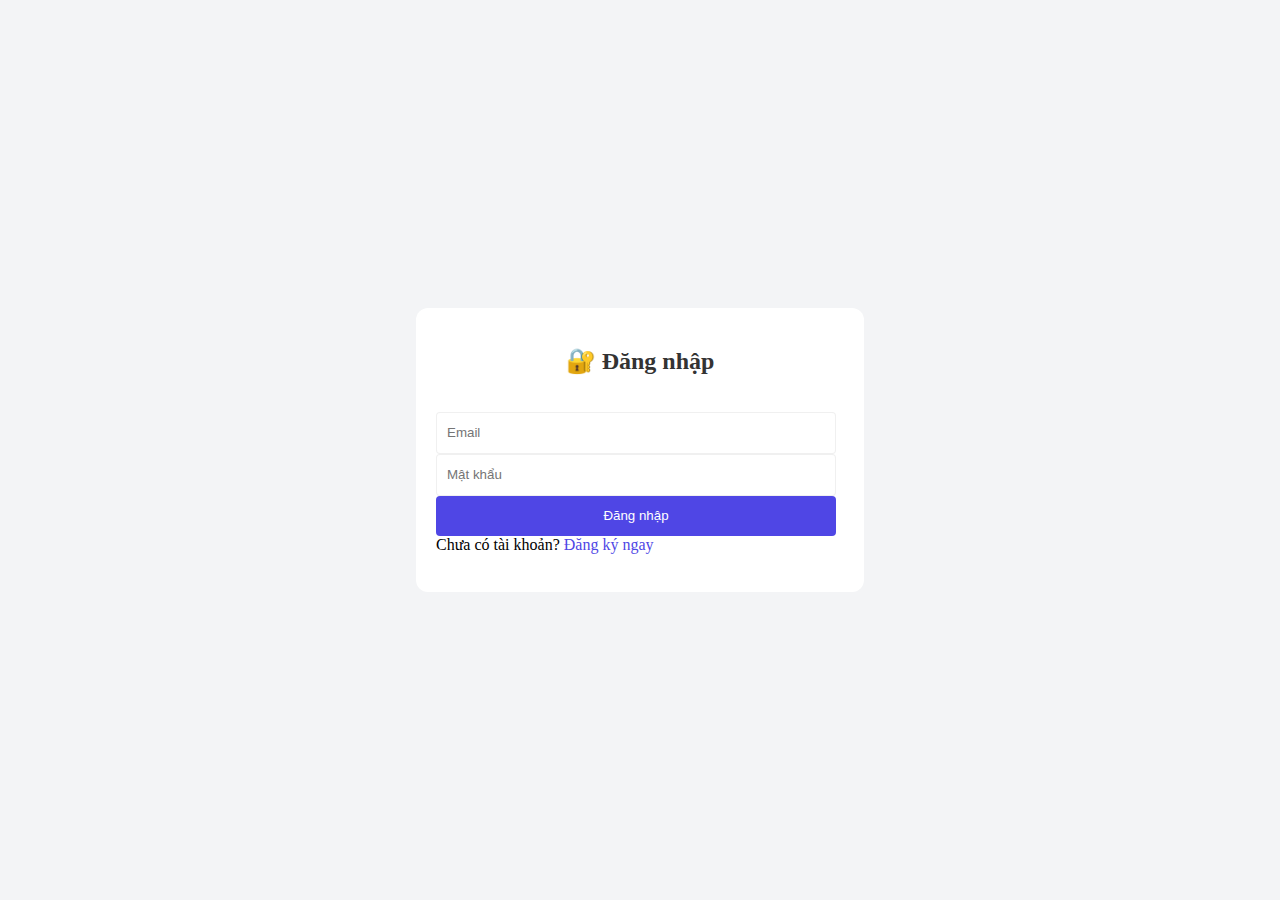
<file: index.html>
<!DOCTYPE html>
<html lang="vi">
<head>
    <meta charset="UTF-8">
    <meta name="viewport" content="width=device-width, initial-scale=1.0">
    <link rel="icon" href="data:,">
    <title>Quản Lý Tài Chính Cá Nhân</title>
    <link rel="stylesheet" href="https://cdnjs.cloudflare.com/ajax/libs/font-awesome/6.7.2/css/all.min.css">
    <link rel="stylesheet" href="styles.css">
</head>
<body>
    <div class="beginning">
        <div class="content">📒 Tài Chính Cá Nhân K24_Rikkei</div>
        <div class="head">
            <button class="logout-button">Tài khoản</button>
            <a href=""><i class="fa-solid fa-chevron-down"></i></a>
        </div>
    </div>

    <div class="tbody">
        <div class="main">
            <h2>🎯 Kiểm soát chi tiêu thông minh</h2>
            <p>Theo dõi ngân sách và thu chi hằng tháng dễ dàng</p>
        </div>

        <div class="auxiliary">
            <div class="content">📊 Quản Lý Tài Chính Cá Nhân</div>
            
            <div class="container">
                <span>📅 Chọn tháng:</span>
                <input type="month" id="monthSelect">
            </div>
            
            <div class="container2">
                <span>💰 Ngân sách tháng:</span>
                <input type="number" id="budgetInput" placeholder="VD 5000000">
                <button id="saveBudgetBtn">Lưu</button>
            </div>

            <div class="container3">
                <p>Số tiền còn lại</p>
                <div id="remainingAmount">0 VND</div>
            </div>

            <div class="container4" id="categoriesList">
                <!-- Categories will be dynamically added here -->
            </div>

            <div class="container5">
                <input type="number" id="expenseAmount" placeholder="Số tiền">
                <select id="categorySelect">
                    <option value="">Chọn danh mục</option>
                    <!-- Categories will be dynamically added -->
                </select>
                <input type="text" id="expenseNote" placeholder="Ghi chú">
                <button id="addExpenseBtn">Thêm</button>
            </div>

            <div class="container6">
                <p>🧾 Lịch sử giao dịch</p>
                <div class="select">
                    <div>
                        <i class="fas fa-search"></i>
                        <input type="text" id="searchInput" placeholder="tìm nội dung">
                    </div>
                    <button id="searchBtn"><i class="fa-solid fa-magnifying-glass"></i></button>
                    <select id="sortOrder">
                        <option value="desc">Giá giảm dần</option>
                        <option value="asc">Giá tăng dần</option>
                    </select>
                </div>
                <div class="content3" id="expensesHistory">
                    <!-- Transactions will be dynamically added here -->
                </div>
                <div id="paginationControls" class="move">
                    <!-- Pagination will be dynamically added -->
                </div>
            </div>

            <div class="container7">
                <!-- Budget warnings will appear here -->
            </div>

            <div class="container8">
                <p>📆 Thống kê chi tiêu các tháng</p>
                <div class="item">
                    <span>tháng</span>
                    <span>chi tiêu</span>
                    <span>Ngân sách</span>
                    <span>Trạng thái</span>
                </div>
                <!-- Monthly stats will be dynamically added here -->
            </div>
        </div>
    </div>

    <div class="tfoot">
        <p>© 2025 Quản Lý Tài Chính Cá Nhân. by Quốc Hai!</p>
    </div>

    <script src="js/index.js"></script>
</body>
</html>
</file>
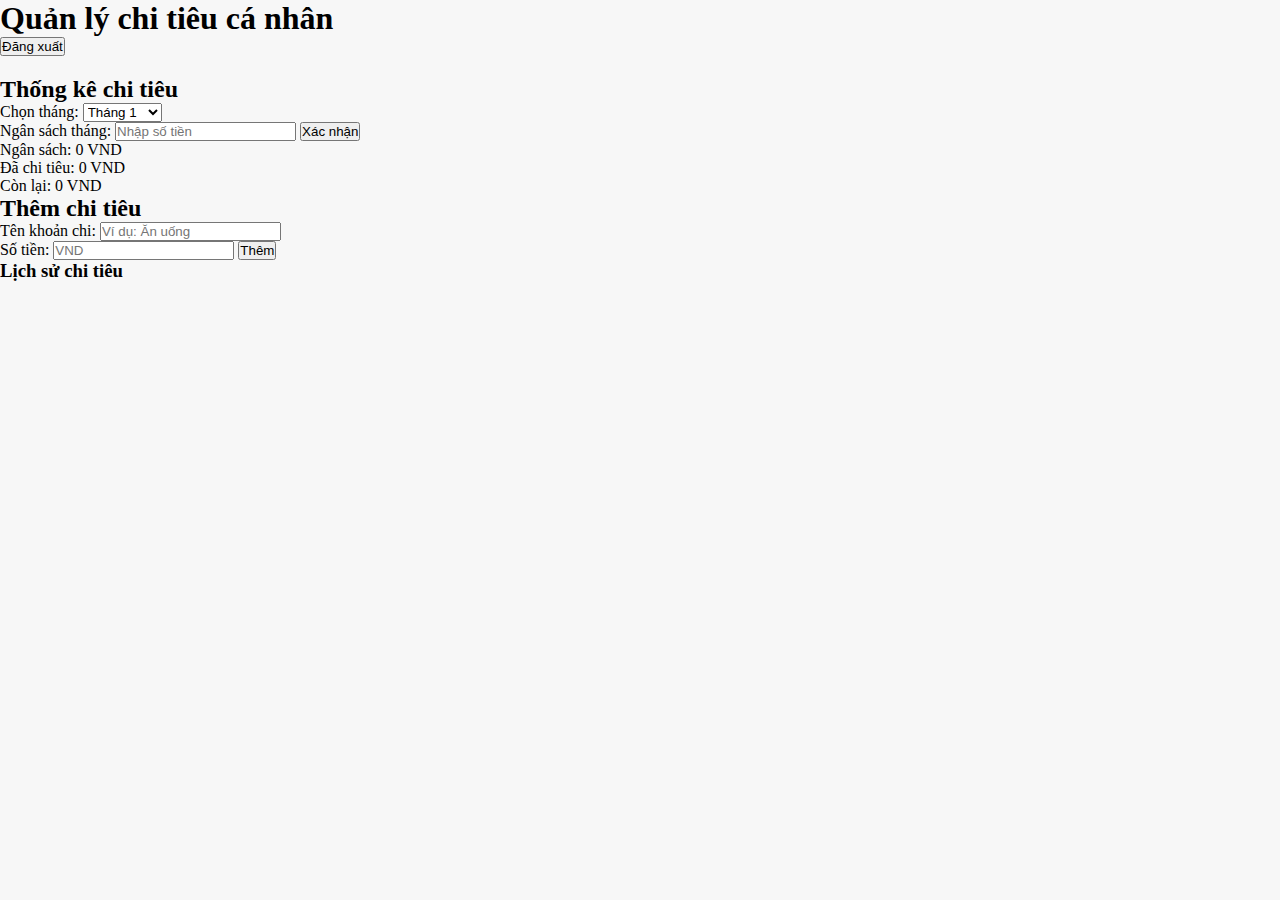
<file: home.html>
<!DOCTYPE html>
<html lang="vi">
<head>
    <meta charset="UTF-8">
    <meta name="viewport" content="width=device-width, initial-scale=1.0">
    <title>Quản lý chi tiêu</title>
    <link rel="stylesheet" href="https://cdnjs.cloudflare.com/ajax/libs/font-awesome/6.0.0-beta3/css/all.min.css">
    <link rel="stylesheet" href="styles.css">
</head>
<body>
    <header>
        <h1>Quản lý chi tiêu cá nhân</h1>
        <button id="logoutBtn">Đăng xuất</button>
    </header>
    <div class="container">
        <div class="budget-section">
            <h2>Thống kê chi tiêu</h2>
            <div class="form-group">
                <label for="month">Chọn tháng:</label>
                <select id="month">
                    <option value="1">Tháng 1</option>
                    <option value="2">Tháng 2</option>
                    <option value="3">Tháng 3</option>
                    <option value="4">Tháng 4</option>
                    <option value="5">Tháng 5</option>
                    <option value="6">Tháng 6</option>
                    <option value="7">Tháng 7</option>
                    <option value="8">Tháng 8</option>
                    <option value="9">Tháng 9</option>
                    <option value="10">Tháng 10</option>
                    <option value="11">Tháng 11</option>
                    <option value="12">Tháng 12</option>
                </select>
            </div>
            <div class="form-group">
                <label for="budget">Ngân sách tháng:</label>
                <input type="number" id="budget" placeholder="Nhập số tiền">
                <button id="setBudgetBtn">Xác nhận</button>
                <div class="error" id="budgetError"></div>
            </div>
            <div class="stats">
                <p>Ngân sách: <span id="budgetAmount">0</span> VND</p>
                <p>Đã chi tiêu: <span id="spentAmount">0</span> VND</p>
                <p>Còn lại: <span id="remainingAmount">0</span> VND</p>
            </div>
        </div>
        <div class="expense-section">
            <h2>Thêm chi tiêu</h2>
            <div class="form-group">
                <label for="expenseName">Tên khoản chi:</label>
                <input type="text" id="expenseName" placeholder="Ví dụ: Ăn uống">
            </div>
            <div class="form-group">
                <label for="expenseAmount">Số tiền:</label>
                <input type="number" id="expenseAmount" placeholder="VND">
                <button id="addExpenseBtn">Thêm</button>
                <div class="error" id="expenseError"></div>
            </div>
            <div class="expense-list">
                <h3>Lịch sử chi tiêu</h3>
                <ul id="expenses"></ul>
            </div>
        </div>
    </div>
    <script src="script.js"></script>
</body>
</html>
</file>
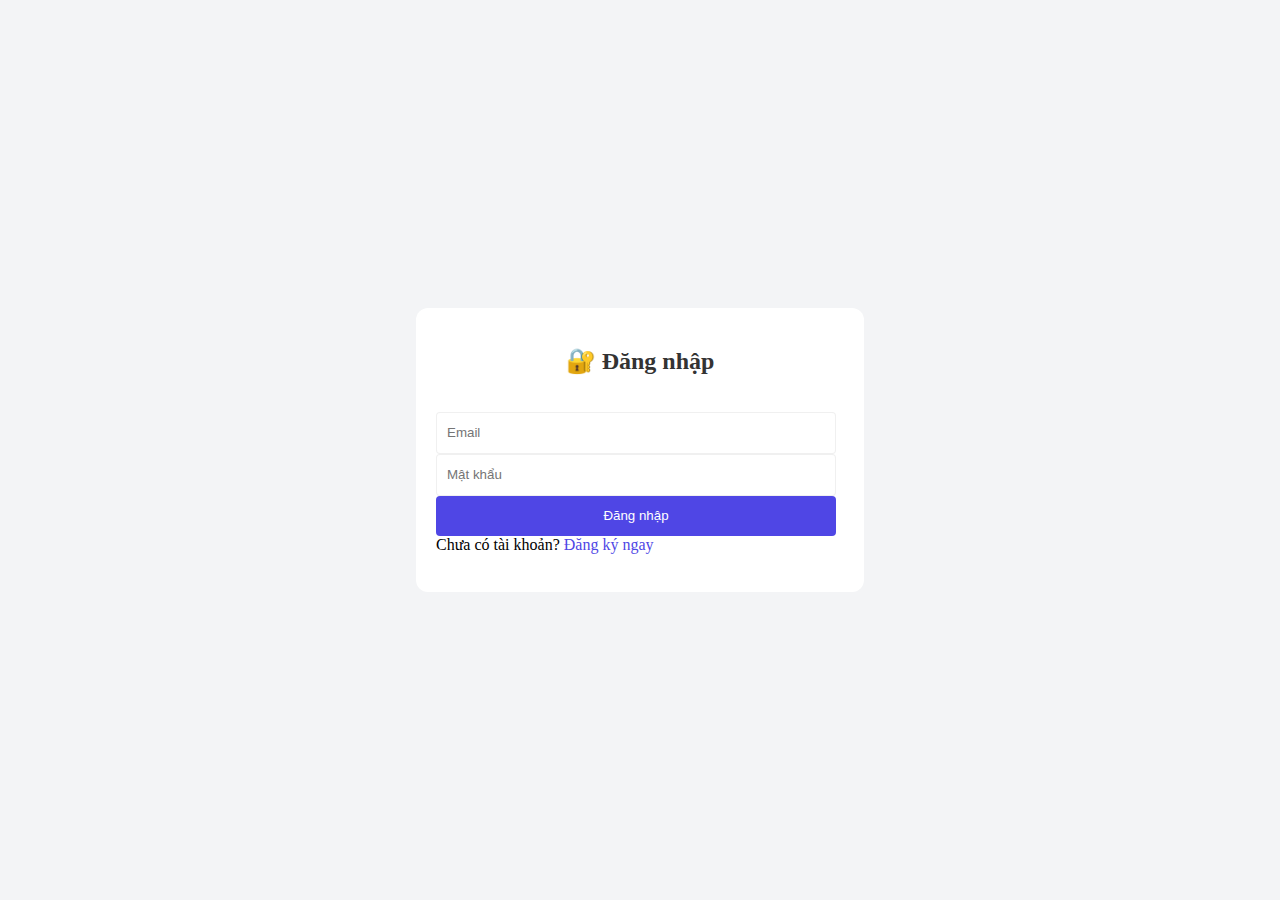
<file: login.html>
<!DOCTYPE html>
<html lang="vi">
<head>
    <meta charset="UTF-8">
    <meta name="viewport" content="width=device-width, initial-scale=1.0">
    <title>Đăng nhập</title>
    <link rel="stylesheet" href="login.css">
</head>
<body>
    <div class="main">
        <h2>🔐 Đăng nhập</h2>
        <form id="loginForm">
            <input type="email" id="email" placeholder="Email" required>
            <div class="error" id="emailError"></div>
            
            <input type="password" id="password" placeholder="Mật khẩu" required>
            <div class="error" id="passwordError"></div>
            
            <button type="submit">Đăng nhập</button>
            <p>Chưa có tài khoản? <a href="register.html">Đăng ký ngay</a></p>
        </form>
    </div>
    <script src="login.js"></script>
</body>
</html>
</file>
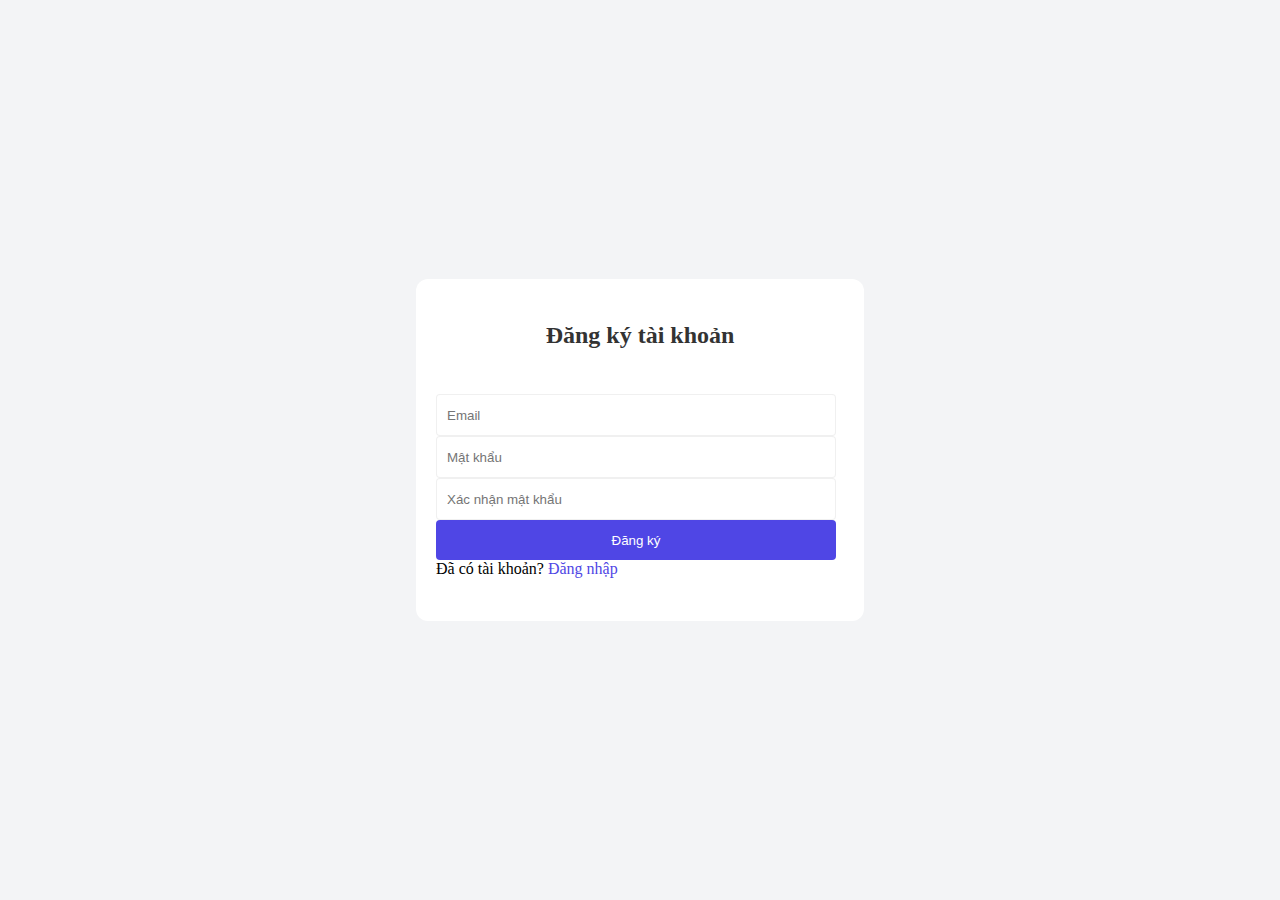
<file: register.html>
<!DOCTYPE html>
<html lang="vi">
<head>
    <meta charset="UTF-8">
    <meta name="viewport" content="width=device-width, initial-scale=1.0">
    <title>Đăng ký tài khoản</title>
    <style>
        * {
            margin: 0;
            padding: 0;
            box-sizing: border-box;
        }
        body {
            width: 100%;
            height: 100%;
            margin-top: 279px;
            background-color: rgb(243,244,246);
            display: flex;
            justify-content: center;
            align-items: center;
        }
        .main {
            background-color: rgb(255,255,255);
            max-width: 448px;
            width: 100%;
            height: 342px;
            border-radius: 12px;
            display: flex;
            flex-direction: column;
            align-items: center;
            justify-content: space-around;
            padding: 20px;
        }
        .main h2 {
            color: #333;
        }
        .main input {
            width: 400px;
            height: 42px;
            border-radius: 4px;
            border: 1px solid rgba(218, 218, 218, 0.407);
            padding-left: 10px;
        }
        .main button {
            width: 400px;
            height: 40px;
            border-radius: 4px;
            background-color: #4F46E5;
            color: white;
            border: none;
            cursor: pointer;
        }
        .main a {
            text-decoration: none;
            color: #4F46E5;
        }
        .error {
            color: red;
            font-size: 14px;
            margin-top: 5px;
            display: none;
        }
    </style>
</head>
<body>
    <div class="main">
        <h2>Đăng ký tài khoản</h2>
        <form id="registerForm">
            <input type="email" id="email" placeholder="Email" required>
            <div class="error" id="emailError"></div>
            
            <input type="password" id="password" placeholder="Mật khẩu" required>
            <div class="error" id="passwordError"></div>
            
            <input type="password" id="confirmPassword" placeholder="Xác nhận mật khẩu" required>
            <div class="error" id="confirmPasswordError"></div>
            
            <button type="submit">Đăng ký</button>
            <p>Đã có tài khoản? <a href="login.html">Đăng nhập</a></p>
        </form>
    </div>
    <script>
        document.getElementById('registerForm').addEventListener('submit', function(e) {
            e.preventDefault();
            
            // Reset error messages
            document.querySelectorAll('.error').forEach(el => {
                el.style.display = 'none';
            });
            
            const email = document.getElementById('email').value;
            const password = document.getElementById('password').value;
            const confirmPassword = document.getElementById('confirmPassword').value;
            
            let isValid = true;
            
            // Email validation
            if (!email) {
                showError('emailError', 'Email không được để trống');
                isValid = false;
            } else if (!validateEmail(email)) {
                showError('emailError', 'Email không đúng định dạng');
                isValid = false;
            }
            
            // Password validation
            if (!password) {
                showError('passwordError', 'Mật khẩu không được để trống');
                isValid = false;
            } else if (password.length < 6) {
                showError('passwordError', 'Mật khẩu phải có ít nhất 6 ký tự');
                isValid = false;
            }
            
            // Confirm password validation
            if (!confirmPassword) {
                showError('confirmPasswordError', 'Xác nhận mật khẩu không được để trống');
                isValid = false;
            } else if (password !== confirmPassword) {
                showError('confirmPasswordError', 'Mật khẩu xác nhận không khớp');
                isValid = false;
            }
            
            if (isValid) {
                // Save user data
                const users = JSON.parse(localStorage.getItem('users')) || [];
                users.push({ email, password });
                localStorage.setItem('users', JSON.stringify(users));
                
                // Redirect to login page
                window.location.href = 'login.html';
            }
        });
        
        function showError(elementId, message) {
            const element = document.getElementById(elementId);
            element.textContent = message;
            element.style.display = 'block';
        }
        
        function validateEmail(email) {
            const re = /^[^\s@]+@[^\s@]+\.[^\s@]+$/;
            return re.test(email);
        }
    </script>
</body>
</html>
</file>
<file: styles.css>
* {
    margin: 0;
    padding: 0;
    box-sizing: border-box;
}
body {
    width: 100%;
    height: 100%;
    display: flex;
    flex-direction: column;
    gap: 20px;
    background-color: rgba(232, 232, 232, 0.349);
}
.beginning {
    width: 100%;
    height: 60px;
    background-color: #4338CA;
    display: flex;
    flex-direction: row;
    justify-content: space-around;
    align-items: center;
    color: white;
}

.beginning button{
    background-color: #4338CA;
    border: none;
    color: white;
}
.beginning a {
    color: white;
    text-decoration: none;
}
.tbody {
    display: flex;
    width: 100%;
    flex-direction: column;
    justify-content: center;
    align-items: center;
    gap: 20px;
}
.tbody .main {
    max-width: 768px;
    width: 100%;
    height: 124px;
    display: flex;
    flex-direction: column;
    justify-content: center;
    align-items: center;
    background-color: #4338CA;
    color: white;
    gap: 7px;
    border-radius: 12px;
}
.auxiliary {
    max-width: 768px;
    width: 100%;
    display: flex;
    flex-direction: column;
    gap: 20px;
    align-items: center;
}
.auxiliary .content {
    max-width: 410.22px;
    width: 100%;
    height: 36px;
    font-size: 30px;
    line-height: 36px;
   
}
.auxiliary .container {
    max-width: 720px;
    width: 100%;
    height: 90px;
    display: flex;
    flex-direction: row;
    gap: 10px;
    justify-content: center;
    align-items: center;
    border-radius: 12px;
    background-color: #FFFFFF;
}
.auxiliary .container input {
    max-width: 178px;
    width: 100%;
    height: 42px;
    border-radius: 6px;
    padding: 10px;
    border: 1px solid rgba(162, 162, 162, 0.527);
}
.auxiliary .container2 {
    max-width: 720px;
    width: 100%;
    height: 98px;
    display: flex;
    flex-direction: row;
    justify-content: center;
    align-items: center;
    gap: 10px;
    border-radius: 12px;
    background-color: #FFFFFF;
}
.auxiliary .container2 input {
    max-width: 192px;
    width: 100%;
    height: 42px;
    border-radius: 6px;
    border: 1px solid rgba(189, 189, 189, 0.297);
    padding-left: 10px;
}
.auxiliary .container2 button {
    background-color: #3B82F6;
    border: none;
    max-width: 75.7px;
    width: 100%;
    height: 40px;
    border-radius: 6px;
    color: white;
}
.auxiliary .container3 {
    max-width: 720px;
    width: 100%;
    height: 104px;
    display: flex;
    flex-direction: column;
    gap: 10px;
    justify-content: center;
    align-items: center;
    background-color: #FFFFFF;
    border-radius: 12px;
}
.auxiliary .container3 div {
    color: #22C55E;
    font-weight: 400;
    font-size: 24px;
    line-height: 32px;
}
.auxiliary .container4 {
    max-width: 720px;
    width: 100%;
    height: 258px;
    background-color: #FFFFFF;
    border-radius: 12px;
    padding: 15px;
    display: flex;
    flex-direction: column;
    gap: 10px;
}
.auxiliary .container4 .enter {
    max-width: 672px;
    width: 100%;
    height: 42px;
}
.auxiliary .container4 .enter input {
    max-width: 246.42px;
    width: 100%;
    height: 42px;
    border-radius: 6px;
    border: 1px solid rgba(184, 183, 183, 0.348);
}
.auxiliary .container4 .enter button {
    max-width: 163.16px;
    width: 100%;
    height: 42px;
    background-color: #22C55E;
    color: white;
    border: none;
    border-radius: 6px;
}
.auxiliary .container4 .content2 {
    max-width: 672px;
    width: 100%;
    display: flex;
    flex-direction: row;
    justify-content: space-between;
    border-bottom: 1px solid rgba(216, 215, 215, 0.777);
}
.auxiliary .container4 .content2 button {
    border: none;
    background-color: #FFFFFF;
    color: red;
}
.auxiliary .container5 {
    max-width: 720px;
    width: 100%;
    height: 90px;
    background-color: #FFFFFF;
    border-radius: 12px;
    display: flex;
    flex-direction: row;
    justify-content: space-around;
    align-items: center;
}
.auxiliary .container5 input {
    max-width: 150px;
    width: 100%;
    height: 42px;
    border-radius: 6px;
    border: 1px solid rgb(187, 187, 187);
    padding-left: 10px;
}
.auxiliary .container5 button {
    max-width: 150px;
    width: 100%;
    height: 42px;
    border-radius: 6px;
    border: none;
    background-color: #6366F1;
    color: white;
}
.auxiliary .container5 select  {
    max-width: 150px;
    width: 100%;
    height: 42px;
    border-radius: 6px;
    border: none;
    background-color: #bababa6a;
    padding-left: 10px;
    display: flex;
    justify-content: center;
    align-items: center;
}
.auxiliary .container6 {
    max-width: 720px;
    width: 100%;
    height: 385px;
    background-color: #FFFFFF;
    border-radius: 12px;
    padding: 15px;
    display: flex;
    flex-direction: column;
    gap: 10px;
}
.auxiliary .container6 p {
    color: red;
}
.auxiliary .container6 .select {
    display: flex;
    flex-direction: row;
    justify-content: center;
    align-items: center;
    gap: 12px;
}

.auxiliary .container6 .select div select{
    max-width: 171.45px;
    width: 100%;
    height: 38px;
    border-radius: 8px;
    border: 1px solid rgba(174, 174, 174, 0.368);
    padding-left: 10px;
    display: flex;
    align-items: center;
    gap: 10px;
}
.auxiliary .container6 .select div input {
    border: none;
    width: 106px;
    height: 17px;
}
.auxiliary .container6 .select button {
    width: 38px;
    height: 38px;
    border-radius: 8px;
    border: none;
    background-color: #1D4ED8;
    color: white;
}
.auxiliary .container6 .content2 {
    max-width: 672px;
    width: 100%;
    display: flex;
    flex-direction: row;
    justify-content: space-between;
    border-bottom: 1px solid rgba(216, 215, 215, 0.777);
}
.auxiliary .container6 .content3 {
    display: flex;
    gap: 10px;
    flex-direction: column;
}
.auxiliary .container6 .content2 button {
    border: none;
    background-color: #FFFFFF;
    color: red;
}
.auxiliary .container6 .move {
    display: flex;
    justify-content: center;
    align-items: center;
}
.auxiliary .container6 .move .item {
    width: 87.84px;
    height: 38px;
    border: 1px solid rgba(219, 218, 218, 0.538);
}
.auxiliary .container6 .move .button {
    width: 34.91px;
    height: 38px;
    border: 1px solid rgba(25, 138, 203, 0.345);
    background-color: white;
    color: #3B82F6;
}
.auxiliary .container6 .move .item2 {
    width: 58.44px;
    height: 38px;
    background-color: white;
    color: #3B82F6;
    border: 1px solid rgba(25, 138, 203, 0.345);
}
.auxiliary .container7 {
    max-width: 720px;
    width: 100%;
    height: 68px;
    border-radius: 12px;
    background-color: #FFFFFF;
    display: flex;
    padding-left: 25px;
    align-items: center;
    color: red;
}
.auxiliary .container8 {
    max-width: 768px;
    width: 100%;
    height: 195px;
    border-radius: 12px;
    background-color: #FFFFFF;
    display: flex;
    flex-direction: column;
    padding: 20px;
    gap: 10px;
}
.auxiliary .container8 .item {
    max-width: 720px;
    width: 100%;
    height: 37px;
    border-bottom: 1px solid rgba(215, 212, 212, 0.51);
    display: flex;
    flex-direction: row;
    justify-content: space-between;
}
.tfoot {
    width: 100%;
    height: 68px;
    display: flex;
    justify-content: center;
    align-items: center;
    background-color: #4338CA;
    color: white;
}
@media screen and (max-width:768px) {
    .beginning {
        width: 100%;
        height: 60px;
        background-color: #4338CA;
        display: flex;
        flex-direction: row;
        justify-content: space-between;
        align-items: center;
        color: white;
        padding: 20px;
    }
}
</file>
<file: login.css>
* {
    margin: 0;
    padding: 0;
    box-sizing: border-box;
}
body {
    width: 100%;
    height: 100%;
    margin-top: 308px;
    background-color: rgb(243,244,246);
    display: flex;
    justify-content: center;
    align-items: center;
}
.main {
    background-color: rgb(255,255,255);
    max-width: 448px;
    width: 100%;
    height: 284px;
    border-radius: 12px;
    display: flex;
    flex-direction: column;
    align-items: center;
    justify-content: space-around;
    padding: 20px;
}
.main h2 {
    color: #333;
}
.main input {
    width: 400px;
    height: 42px;
    border-radius: 4px;
    border: 1px solid rgba(218, 218, 218, 0.407);
    padding-left: 10px;
}
.main button {
    width: 400px;
    height: 40px;
    border-radius: 4px;
    background-color: #4F46E5;
    color: white;
    border: none;
    cursor: pointer;
}
.main a {
    text-decoration: none;
    color: #4F46E5;
}
.error {
    color: red;
    font-size: 14px;
    margin-top: 5px;
    display: none;
}
</file>
